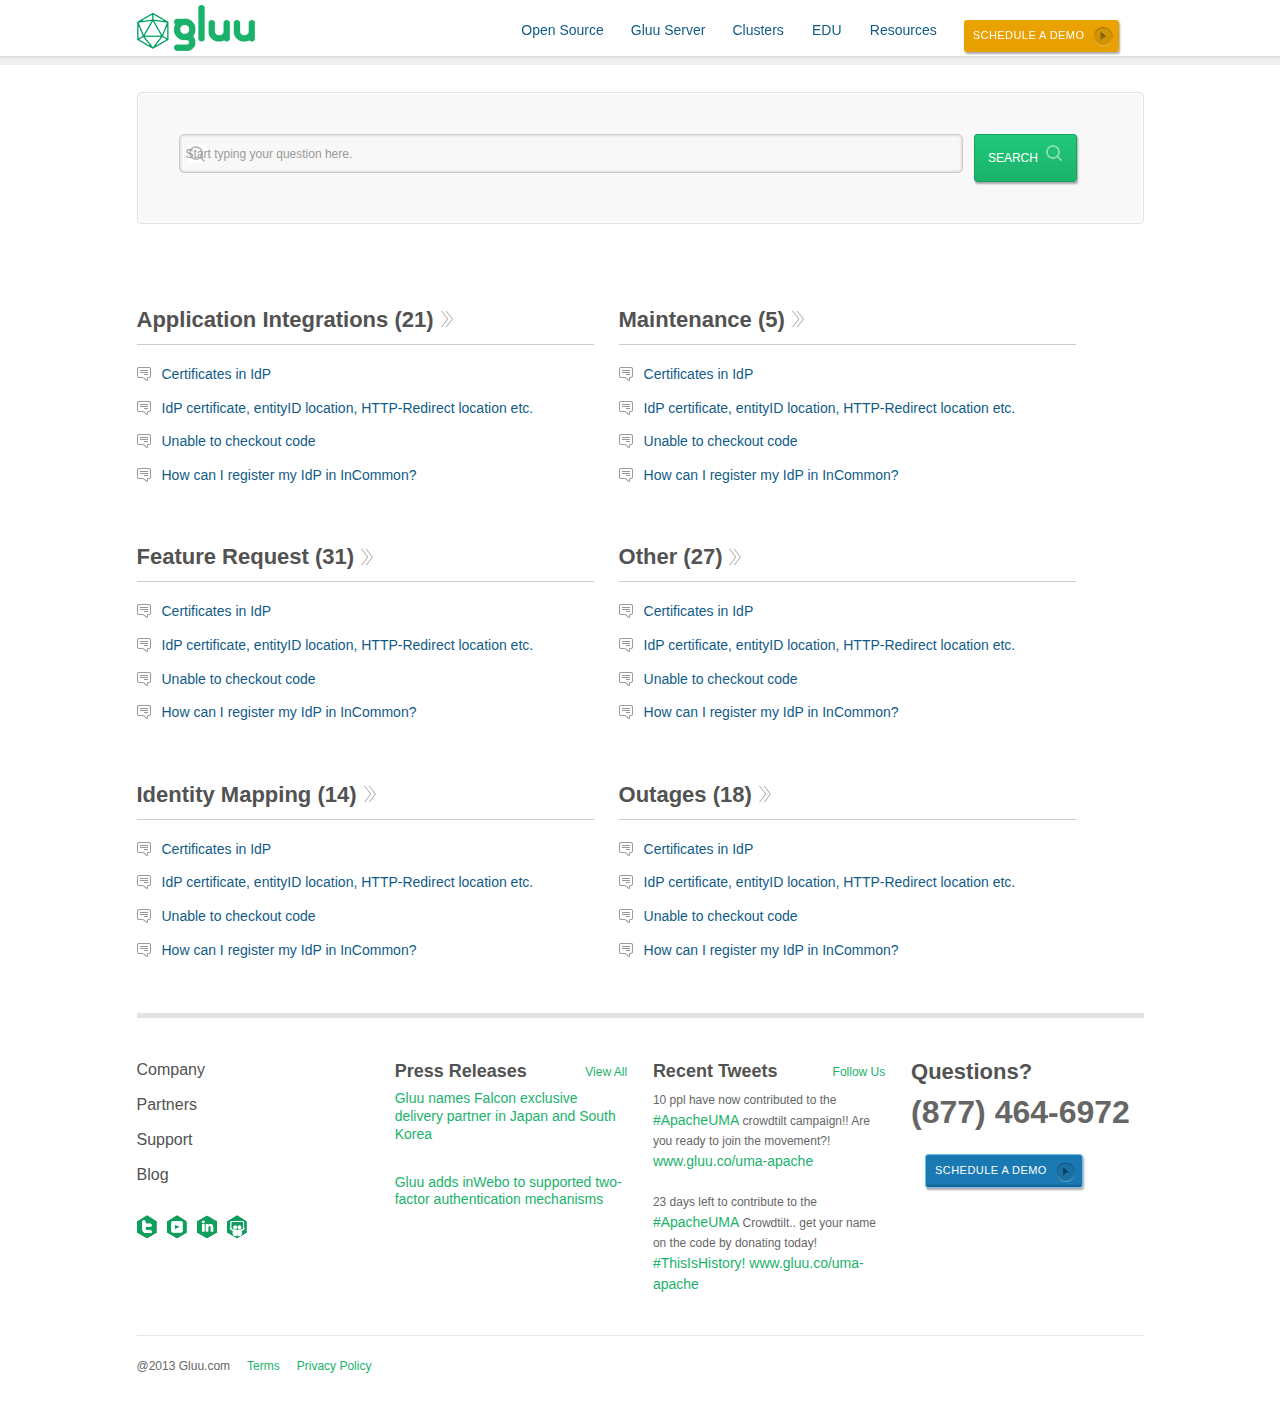
<file: static/index.html>
<!doctype html>
<html lang="en">
<head>
<meta charset="utf-8" />
<meta name="viewport" content="width=device-width, initial-scale=1.0, maximum-scale=1">
<title>Untitled Document</title>
<meta name='robots' content='noindex,nofollow' />
<link rel="stylesheet" type="text/css" media="all" href="bootstrap/css/bootstrap.css" />
<link rel="stylesheet" type="text/css" media="all" href="bootstrap/css/bootstrap-responsive.css" />
<link rel="stylesheet" type="text/css" media="all" href="css/reset.css" />
<link rel="stylesheet" type="text/css" media="all" href="css/style.css" />
<link rel="stylesheet" type="text/css" media="all" href="css/overrides.css" />
<script src="http://ajax.googleapis.com/ajax/libs/jquery/1.8.1/jquery.min.js"></script>
    
<script type="text/javascript">
jQuery(document).ready(function($){

	$('#menu-main_nav>li').append('<div class="arrow-pointer2-container"><div class="arrow-pointer2"></div></div>');
	$('#menu-main_nav li:last-child').addClass('schedule-btn-wrapper');
	$('.schedule-btn-wrapper a').addClass('schedule-button orange');
	$('.schedule-btn-wrapper a').append('<span class="sprite-orange_click_icon"></span>');
	
		if ($('.widget_latest_tweets_widget').length > 0) {
		$('.widget_latest_tweets_widget').append('<a class="twitter-follow-link" href="https://twitter.com/GluuFederation">Follow Us</a>');
	}
	
	if ($('.recent-posts-extended').length > 0) {
		$('.recent-posts-extended').append('<a class="view-all-link" href="http://www.gluu.org/resources/press-releases/">View All</a>');
	}
	
	
});
</script>
</head>

<body>
<div class="top-bar">
<div class="container">
<!-- begin menu-->
	<header class="row-fluid" id="custom-nav">
		<div class="hidden-phone hidden-tablet span2 logo"><a href="#"><img src="images/logo.png" alt="gluu logo" /></a></div>
		<nav class="span10 main-nav-wrapper navbar navbar-inverse">
			<div class="navbar-inner">
		
			<a class="btn btn-navbar" data-toggle="collapse" data-target=".nav-collapse">
				<span class="icon-bar"></span>
				<span class="icon-bar"></span>
				<span class="icon-bar"></span>
			</a>
		
		<a class="brand visible-phone visible-tablet" id="brand-name" href="http://www.gluu.org/"><img src="images/logo.png" alt="gluu logo" /></a>
		
		<div class="nav-collapse collapse">
			<ul id="menu-main_nav" class="main-nav">
				<li><a href="http://www.gluu.org/open-source/open-source-vs-on-demand/">Open Source</a></li>
				<li><a href="http://www.gluu.org/gluu-server/overview/">Gluu Server</a></li>
				<li><a href="http://www.gluu.org/clusters/">Clusters</a></li>
				<li><a href="http://www.gluu.org/edu/">EDU</a></li>
				<li><a href="http://www.gluu.org/resources/documents/">Resources</a></li>
				<li><a href="http://gluu.youcanbook.me/">Schedule a Demo</a></li>
			</ul>
		</div>
		
		</div>	
		</nav>
	</header>
<!-- end menu-->
</div>
<div class="top-bar-shadow"></div>
</div>


<div class="nobanner-page-offset"></div>

<div class="container main">

        

<div class="dk-inner">
  
<div class="row-fluid">  
<div class="span12">
<div class="dk-roof">
  <h2 class="primary"><a href="/">Welcome to our Question and Answers Center.</a></h2>
  <h4>Search for answers to your questions below, or ask your own.</h4>
</div>

  <div class="dk-search">
    <form action="/questions/" method="get">
      <input class="question-search" placeholder="Start typing your question here." type="text" name="title"/> <input value="Search" type="submit" class="submit-question-search" />
    </form>
    <div class="clear"></div>
  </div>
</div><!-- end span12-->
</div><!-- first row end-->

<div class="row-fluid content-row">
<div class="span12"> 
  <div class="dk-content">
    

<div class="dk-widget">
  
<style>
    /*div#multiColumn {
    -moz-column-count: 2;
    -moz-column-gap: 20px;
    -webkit-column-count: 2;
    -webkit-column-gap: 20px;
    column-count: 2;
    column-gap: 20px;
}*/
</style>
<div id="multiColumn" class="row-fluid">
<ul class="span6">
    
        <li>
            <h4><a href="/questions/application-integrations/">Application Integrations</a>&nbsp;(21)<span class="gt-icon">&nbsp;</span></h4>
            <ol class="question-list">
                 <li><a href="/questions/37/certificates-in-idp/">Certificates in IdP</a>&nbsp;</li>
   				<li><a href="/questions/36/idp-certificate-entityid-location-http-redirect-location-etc/">IdP certificate, entityID location, HTTP-Redirect location etc. </a>&nbsp;</li>
    			<li><a href="/questions/34/unable-to-checkout-code/">Unable to checkout code</a>&nbsp;</li>
    			<li><a href="/questions/33/how-can-i-register-my-idp-in-incommon/">How can I register my IdP in InCommon? </a>&nbsp;</li>
            </ol>
        </li>
    
        <li>
            <h4><a href="/questions/feature-request/">Feature Request</a>&nbsp;(31)<span class="gt-icon">&nbsp;</span></h4>
            <ol class="question-list">
                <li><a href="/questions/37/certificates-in-idp/">Certificates in IdP</a>&nbsp;</li>
   				<li><a href="/questions/36/idp-certificate-entityid-location-http-redirect-location-etc/">IdP certificate, entityID location, HTTP-Redirect location etc. </a>&nbsp;</li>
    			<li><a href="/questions/34/unable-to-checkout-code/">Unable to checkout code</a>&nbsp;</li>
    			<li><a href="/questions/33/how-can-i-register-my-idp-in-incommon/">How can I register my IdP in InCommon? </a>&nbsp;</li>      
            </ol>
        </li>
    
        <li>
            <h4><a href="/questions/identity-mapping/">Identity Mapping</a>&nbsp;(14)<span class="gt-icon">&nbsp;</span></h4>
            <ol class="question-list">
               <li><a href="/questions/37/certificates-in-idp/">Certificates in IdP</a>&nbsp;</li>
   				<li><a href="/questions/36/idp-certificate-entityid-location-http-redirect-location-etc/">IdP certificate, entityID location, HTTP-Redirect location etc. </a>&nbsp;</li>
    			<li><a href="/questions/34/unable-to-checkout-code/">Unable to checkout code</a>&nbsp;</li>
    			<li><a href="/questions/33/how-can-i-register-my-idp-in-incommon/">How can I register my IdP in InCommon? </a>&nbsp;</li>
            </ol>
        </li>
</ul>
<ul class="span6">    
        <li>
            <h4><a href="/questions/maintenance/">Maintenance</a>&nbsp;(5)<span class="gt-icon">&nbsp;</span></h4>
            <ol class="question-list">
                <li><a href="/questions/37/certificates-in-idp/">Certificates in IdP</a>&nbsp;</li>
   				<li><a href="/questions/36/idp-certificate-entityid-location-http-redirect-location-etc/">IdP certificate, entityID location, HTTP-Redirect location etc. </a>&nbsp;</li>
    			<li><a href="/questions/34/unable-to-checkout-code/">Unable to checkout code</a>&nbsp;</li>
    			<li><a href="/questions/33/how-can-i-register-my-idp-in-incommon/">How can I register my IdP in InCommon? </a>&nbsp;</li>  
            </ol>
        </li>
    
        <li>
            <h4><a href="/questions/other/">Other</a>&nbsp;(27)<span class="gt-icon">&nbsp;</span></h4>
            <ol class="question-list">
              	<li><a href="/questions/37/certificates-in-idp/">Certificates in IdP</a>&nbsp;</li>
   				<li><a href="/questions/36/idp-certificate-entityid-location-http-redirect-location-etc/">IdP certificate, entityID location, HTTP-Redirect location etc. </a>&nbsp;</li>
    			<li><a href="/questions/34/unable-to-checkout-code/">Unable to checkout code</a>&nbsp;</li>
    			<li><a href="/questions/33/how-can-i-register-my-idp-in-incommon/">How can I register my IdP in InCommon? </a>&nbsp;</li>
            </ol>
        </li>
    
        <li>
            <h4><a href="/questions/outages/">Outages</a>&nbsp;(18)<span class="gt-icon">&nbsp;</span></h4>
            <ol class="question-list">
    			<li><a href="/questions/37/certificates-in-idp/">Certificates in IdP</a>&nbsp;</li>
   				<li><a href="/questions/36/idp-certificate-entityid-location-http-redirect-location-etc/">IdP certificate, entityID location, HTTP-Redirect location etc. </a>&nbsp;</li>
    			<li><a href="/questions/34/unable-to-checkout-code/">Unable to checkout code</a>&nbsp;</li>
    			<li><a href="/questions/33/how-can-i-register-my-idp-in-incommon/">How can I register my IdP in InCommon? </a>&nbsp;</li>
 
            </ol>
        </li>
    	
</ul>
</div>

</div>


        </div>


        <div class="clear"></div>
</div>


  </div>
</div><!-- span12 end-->
    </div><!-- content-row end-->
  </div>

  
</div>



	</div>

<footer class="container footer-container">
	<div class="row-fluid">
		<div class="span3">
			<ul class="footer-nav">
				<li><a href="http://www.gluu.org/company/our-story/">Company</a></li>
				<li><a href="http://www.gluu.org/partners/overview/">Partners</a></li>
				<li><a href="https://support.gluu.org/">Support</a></li>
				<li><a href="http://www.gluu.org/blog/">Blog</a></li>
			</ul>
			<ul class="social-links">
				<li><a href="https://twitter.com/GluuFederation"><img src="images/social_twitter.png" alt="twitter" /></a></li>
				<li><a href="http://youtube.com/gluufederation"><img src="images/social_you_tube.png" alt="you-tube" /></a></li>
				<li><a href="http://www.linkedin.com/company/gluu-inc."><img src="images/social_linked_in.png" alt="linked-in" /></a></li>
				<li><a href="http://www.slideshare.net/gluu"><img src="images/social_slideshare.png" alt="Slideshare" /></a></li>
			</ul>
		</div>
		
		<aside class="recent-posts-extended span3">
			<div class="widget-title">Press Releases</div>
			<ul class="press-releases-widget">
				<li>
					<h3><a href="#">Gluu names Falcon exclusive delivery partner in Japan and South Korea</a></h3>
				</li>
				<li>
					<h3><a href="#">Gluu adds inWebo to supported two-factor authentication mechanisms</a></h3>
				</li>
			</ul>
		</aside>
		
		<aside class="widget_latest_tweets_widget span3">
			<div class="widget-title">Recent Tweets</div>
			<ul class="tweets-widget">
			<li><p class="tweet-text">10 ppl have now contributed to the <a href="#">#ApacheUMA</a> crowdtilt campaign!! Are you ready to join the movement?! <a href="#">www.gluu.co/uma-apache</a></p></li>
			<li><p class="tweet-text">23 days left to contribute to the <a href="#">#ApacheUMA</a> Crowdtilt.. get your name on the code by donating today! <a href="#">#ThisIsHistory! www.gluu.co/uma-apache</a></p></li>
			</ul>
		</aside>	
		<div class="span3 question-container">
			<h4>Questions?</h4>
			<strong>(877) 464-6972</strong>
			<a class="schedule-button blue" href="#">Schedule a demo<span class="sprite-blue_click_icon"></span></a>
		</div>
	</div>
	<div class="row-fluid bottom-line">
		<div class="span12">
			<ul class="copyright-list">
				<li>@2013 Gluu.com</li>
				<li><a href="http://www.gluu.org/terms/">Terms</a></li>
				<li><a href="http://www.gluu.org/privacy-policy/">Privacy Policy</a></li>
			</ul>
		</div>
	</div>
</footer>


<script src="bootstrap/js/bootstrap.min.js"></script>

</body>

</html>
</file>
<file: static/css/style.css>
.sprite-sprite, .sprite-access_management_ic, .sprite-authentication_logic_ic, .sprite-blue_click_icon, .sprite-dark_blue_click_icon, .sprite-dedicated_server_ic, .sprite-directory_integration_ic, .sprite-double_gt, .sprite-enlarge_icon, .sprite-green_click_icon, .sprite-list_round_bg, .sprite-magnifying_glass, .sprite-marker_bg, .sprite-no_icon, .sprite-open_quotemark, .sprite-orange_click_icon, .sprite-pointer, .sprite-premise_cloud_ic, .sprite-services_build, .sprite-services_design, .sprite-services_operate, .sprite-services_transfer, .sprite-single_sign_on_ic, .sprite-team_bgimg, .sprite-team_breakerbg, .sprite-team_email, .sprite-team_in, .sprite-team_twitter, .sprite-yes_icon, .sprite-yes_round_icon, .gt-icon {
  background: url('../images/sprite-sb729cdb28f.png') no-repeat;
}

.sprite-access_management_ic {
  background-position: 0 -51px;
}

.sprite-authentication_logic_ic {
  background-position: 0 0;
}

.sprite-blue_click_icon {
  background-position: 0 -304px;
}

.sprite-dark_blue_click_icon {
  background-position: 0 -368px;
}

.sprite-dedicated_server_ic {
  background-position: 0 -197px;
}

.sprite-directory_integration_ic {
  background-position: 0 -138px;
}

.sprite-double_gt {
  background-position: 0 -859px;
}

.sprite-enlarge_icon {
  background-position: 0 -825px;
}

.sprite-green_click_icon {
  background-position: 0 -388px;
}

.sprite-list_round_bg {
  background-position: 0 -799px;
}

.sprite-magnifying_glass {
  background-position: 0 -901px;
}

.sprite-marker_bg {
  background-position: 0 -745px;
}

.sprite-no_icon {
  background-position: 0 -729px;
}

.sprite-open_quotemark {
  background-position: 0 -842px;
}

.sprite-orange_click_icon {
  background-position: 0 -348px;
}

.sprite-pointer {
  background-position: 0 -917px;
}

.sprite-premise_cloud_ic {
  background-position: 0 -99px;
}

.sprite-services_build {
  background-position: 0 -677px;
}

.sprite-services_design {
  background-position: 0 -703px;
}

.sprite-services_operate {
  background-position: 0 -651px;
}

.sprite-services_transfer {
  background-position: 0 -877px;
}

.sprite-single_sign_on_ic {
  background-position: 0 -246px;
}

.sprite-team_bgimg {
  background-position: 0 -432px;
}

.sprite-team_breakerbg {
  background-position: 0 -781px;
}

.sprite-team_email {
  background-position: 0 -609px;
}

.sprite-team_in {
  background-position: 0 -324px;
}

.sprite-team_twitter {
  background-position: 0 -408px;
}

.sprite-yes_icon {
  background-position: 0 -633px;
}

.sprite-yes_round_icon {
  background-position: 0 -788px;
}

.services-nav-wrapper a {
  -webkit-box-shadow: black 0px 0px 4px;
  -moz-box-shadow: black 0px 0px 4px;
  box-shadow: black 0px 0px 4px;
}

.banner-content-inner h3 {
  text-shadow: rgba(0, 0, 0, 0.2) 1px 1px 0, rgba(0, 0, 0, 0.2) 1px 1px 0, rgba(0, 0, 0, 0.1) 1px 3px 0;
}

.question-list, .search_list {
  margin-left: 0;
}
.question-list li, .search_list li {
  padding-left: 14px;
  background: url('../images/search-list-icon.png?1375767440') no-repeat 0px 2px;
  list-style-type: none;
}

.search-results .question-list {
  margin-left: 0;
}
.search-results .question-list li {
  padding-left: 14px;
  background: url('../images/question_bullet.png?1375982288') no-repeat -1.5px 1px;
  list-style-type: none;
}

.question-list li, .search_list li, .search-results .question-list li {
  padding-left: 25px;
}

.dk-sidebar ul {
  margin-left: 0;
}
.dk-sidebar ul li {
  padding-left: 14px;
  background: url('../images/grays_bullit.png?1375814600') no-repeat 3.5px 5.5px;
  list-style-type: none;
}

.dk-sidebar li {
  padding-left: 21px !important;
}

.dk-sidebar a, .search_list a, .question-list a, .center-inner a {
  color: #115b87;
}
.dk-sidebar a:link, .search_list a:link, .question-list a:link, .center-inner a:link {
  color: #115b87;
}
.dk-sidebar a:hover, .search_list a:hover, .question-list a:hover, .center-inner a:hover {
  text-decoration: underline;
}
.dk-sidebar a:visited, .search_list a:visited, .question-list a:visited, .center-inner a:visited {
  color: #115b87;
}
.dk-sidebar a:hover, .search_list a:hover, .question-list a:hover, .center-inner a:hover {
  color: #115b87;
}
.dk-sidebar a:active, .search_list a:active, .question-list a:active, .center-inner a:active {
  color: #115b87;
}

.search-results .question-list a {
  color: #666666;
}
.search-results .question-list a:link {
  color: #666666;
}
.search-results .question-list a:hover {
  text-decoration: underline;
}
.search-results .question-list a:visited {
  color: #666666;
}
.search-results .question-list a:hover {
  color: #666666;
}
.search-results .question-list a:active {
  color: #666666;
}

.schedule-btn-wrapper .dropdown-menu li {
  display: block;
  width: 100%;
  text-align: center;
  margin: 0;
  padding: 0;
}
.schedule-btn-wrapper .dropdown-menu li a {
  color: #115b87;
  display: block;
  background: none;
  padding: 15px 0;
  margin: 0;
}
.schedule-btn-wrapper .dropdown-menu li a:visited {
  color: #115b87;
}
.schedule-btn-wrapper .dropdown-menu li a:hover {
  color: #1ab26b;
}
.schedule-btn-wrapper .dropdown-menu li a:active {
  color: #115b87;
}

.green, .btn-group a.btn.schedule-button {
  -webkit-border-radius: 3px;
  -moz-border-radius: 3px;
  -ms-border-radius: 3px;
  -o-border-radius: 3px;
  border-radius: 3px;
  background: url('[data-uri]');
  background: -webkit-gradient(linear, 50% 0%, 50% 100%, color-stop(0%, #21c87a), color-stop(100%, #1ab26b));
  background: -webkit-linear-gradient(#21c87a, #1ab26b);
  background: -moz-linear-gradient(#21c87a, #1ab26b);
  background: -o-linear-gradient(#21c87a, #1ab26b);
  background: linear-gradient(#21c87a, #1ab26b);
  -webkit-box-shadow: rgba(43, 43, 43, 0.4) 1px 2px 2px;
  -moz-box-shadow: rgba(43, 43, 43, 0.4) 1px 2px 2px;
  box-shadow: rgba(43, 43, 43, 0.4) 1px 2px 2px;
  border: 1px solid #12a35f;
  color: #fff;
  padding: 13px 38px 13px 13px;
  text-transform: uppercase;
  font-size: 12px;
  text-shadow: none;
  float: none;
  -webkit-transition: all 0.1s ease-in-out;
  -moz-transition: all 0.1s ease-in-out;
  -o-transition: all 0.1s ease-in-out;
  transition: all 0.1s ease-in-out;
}
.green:link, .btn-group a.btn.schedule-button:link, .green:visited, .btn-group a.btn.schedule-button:visited, .green:focus, .btn-group a.btn.schedule-button:focus {
  background: url('[data-uri]');
  background: -webkit-gradient(linear, 50% 0%, 50% 100%, color-stop(0%, #21c87a), color-stop(100%, #1ab26b));
  background: -webkit-linear-gradient(#21c87a, #1ab26b);
  background: -moz-linear-gradient(#21c87a, #1ab26b);
  background: -o-linear-gradient(#21c87a, #1ab26b);
  background: linear-gradient(#21c87a, #1ab26b);
}
.green:hover, .btn-group a.btn.schedule-button:hover {
  background: url('[data-uri]');
  background: -webkit-gradient(linear, 50% 0%, 50% 100%, color-stop(0%, #21c87a), color-stop(100%, #17995c));
  background: -webkit-linear-gradient(#21c87a, #17995c);
  background: -moz-linear-gradient(#21c87a, #17995c);
  background: -o-linear-gradient(#21c87a, #17995c);
  background: linear-gradient(#21c87a, #17995c);
}
.green:active, .btn-group a.btn.schedule-button:active {
  background: url('[data-uri]');
  background: -webkit-gradient(linear, 50% 0%, 50% 100%, color-stop(0%, #17995c), color-stop(100%, #21c87a));
  background: -webkit-linear-gradient(#17995c, #21c87a);
  background: -moz-linear-gradient(#17995c, #21c87a);
  background: -o-linear-gradient(#17995c, #21c87a);
  background: linear-gradient(#17995c, #21c87a);
}

.dk-inner {
  padding: 0;
}
.dk-inner .dk-search {
  background-color: #f9f8f8;
  border: solid 1px #e3e0e0;
  -webkit-border-radius: 5px;
  -moz-border-radius: 5px;
  -ms-border-radius: 5px;
  -o-border-radius: 5px;
  border-radius: 5px;
  padding: 0;
  margin-bottom: 24px;
}
.dk-inner .dk-search form {
  padding: 40px 0px 40px 40px;
  border: 1px solid white;
  -webkit-border-radius: 5px;
  -moz-border-radius: 5px;
  -ms-border-radius: 5px;
  -o-border-radius: 5px;
  border-radius: 5px;
}
.dk-inner .dk-search form input.question-search {
  background: url('../images/search-icon.png?1375771028') no-repeat 8px 10px;
  -webkit-border-radius: 5px;
  -moz-border-radius: 5px;
  -ms-border-radius: 5px;
  -o-border-radius: 5px;
  border-radius: 5px;
  padding-left: 4px 4px 4px 35px;
  height: 29px !important;
  width: 80%;
  float: left;
  margin-right: 11px;
  font-size: 12px;
  color: #666;
}
.dk-inner .dk-search form .submit-question-search {
  -webkit-border-radius: 3px;
  -moz-border-radius: 3px;
  -ms-border-radius: 3px;
  -o-border-radius: 3px;
  border-radius: 3px;
  background: url('../images/magnifying_glass.png?1375808004') no-repeat 71px 10px, url('[data-uri]');
  background: url('../images/magnifying_glass.png?1375808004') no-repeat 71px 10px, -webkit-gradient(linear, 50% 0%, 50% 100%, color-stop(0%, #21c87a), color-stop(100%, #1ab26b));
  background: url('../images/magnifying_glass.png?1375808004') no-repeat 71px 10px, -webkit-linear-gradient(#21c87a, #1ab26b);
  background: url('../images/magnifying_glass.png?1375808004') no-repeat 71px 10px, -moz-linear-gradient(#21c87a, #1ab26b);
  background: url('../images/magnifying_glass.png?1375808004') no-repeat 71px 10px, -o-linear-gradient(#21c87a, #1ab26b);
  background: url('../images/magnifying_glass.png?1375808004') no-repeat 71px 10px, linear-gradient(#21c87a, #1ab26b);
  -webkit-box-shadow: rgba(43, 43, 43, 0.4) 1px 2px 2px;
  -moz-box-shadow: rgba(43, 43, 43, 0.4) 1px 2px 2px;
  box-shadow: rgba(43, 43, 43, 0.4) 1px 2px 2px;
  border: 1px solid #12a35f;
  color: #fff;
  padding: 13px 38px 13px 13px;
  text-transform: uppercase;
  font-size: 12px;
  text-shadow: none;
  float: none;
  height: 100%;
  -webkit-transition: all 0.1s ease-in-out;
  -moz-transition: all 0.1s ease-in-out;
  -o-transition: all 0.1s ease-in-out;
  transition: all 0.1s ease-in-out;
}
.dk-inner .dk-search form .submit-question-search:hover {
  background: url('../images/magnifying_glass.png?1375808004') no-repeat 71px 10px, url('[data-uri]');
  background: url('../images/magnifying_glass.png?1375808004') no-repeat 71px 10px, -webkit-gradient(linear, 50% 0%, 50% 100%, color-stop(0%, #21c87a), color-stop(100%, #17995c));
  background: url('../images/magnifying_glass.png?1375808004') no-repeat 71px 10px, -webkit-linear-gradient(#21c87a, #17995c);
  background: url('../images/magnifying_glass.png?1375808004') no-repeat 71px 10px, -moz-linear-gradient(#21c87a, #17995c);
  background: url('../images/magnifying_glass.png?1375808004') no-repeat 71px 10px, -o-linear-gradient(#21c87a, #17995c);
  background: url('../images/magnifying_glass.png?1375808004') no-repeat 71px 10px, linear-gradient(#21c87a, #17995c);
}
.dk-inner .dk-search form .submit-question-search:active {
  background: url('../images/magnifying_glass.png?1375808004') no-repeat 71px 10px, url('[data-uri]');
  background: url('../images/magnifying_glass.png?1375808004') no-repeat 71px 10px, -webkit-gradient(linear, 50% 0%, 50% 100%, color-stop(0%, #17995c), color-stop(100%, #21c87a));
  background: url('../images/magnifying_glass.png?1375808004') no-repeat 71px 10px, -webkit-linear-gradient(#17995c, #21c87a);
  background: url('../images/magnifying_glass.png?1375808004') no-repeat 71px 10px, -moz-linear-gradient(#17995c, #21c87a);
  background: url('../images/magnifying_glass.png?1375808004') no-repeat 71px 10px, -o-linear-gradient(#17995c, #21c87a);
  background: url('../images/magnifying_glass.png?1375808004') no-repeat 71px 10px, linear-gradient(#17995c, #21c87a);
}
.dk-inner .dk-content .dk-widget {
  border: none;
  -webkit-box-shadow: none;
  -moz-box-shadow: none;
  box-shadow: none;
}

.sign-in-up {
  margin: 0;
  padding: 0;
  border: 0;
  overflow: hidden;
  *zoom: 1;
}
.sign-in-up li {
  list-style-image: none;
  list-style-type: none;
  margin-left: 0;
  white-space: nowrap;
  display: inline;
  float: left;
  padding-left: 7px;
  padding-right: 7px;
}
.sign-in-up li:first-child, .sign-in-up li.first {
  padding-left: 0;
}
.sign-in-up li:last-child {
  padding-right: 0;
}
.sign-in-up li.last {
  padding-right: 0;
}
.sign-in-up li {
  padding-top: 20px;
}

.search-results {
  background-color: #f9f8f8;
  border: solid 1px #e3e0e0;
  -webkit-border-radius: 5px;
  -moz-border-radius: 5px;
  -ms-border-radius: 5px;
  -o-border-radius: 5px;
  border-radius: 5px;
}

.center {
  background-color: #f2f2f2;
  border: solid 1px #e3e0e0;
  -webkit-border-radius: 5px;
  -moz-border-radius: 5px;
  -ms-border-radius: 5px;
  -o-border-radius: 5px;
  border-radius: 5px;
}

.search-results .span12 {
  padding: 40px 0px 40px 40px;
  border: 1px solid white;
  -webkit-border-radius: 5px;
  -moz-border-radius: 5px;
  -ms-border-radius: 5px;
  -o-border-radius: 5px;
  border-radius: 5px;
}

.center {
  max-width: 330px;
  margin: 77px auto 0 auto;
}

.center-inner {
  padding: 22px 25px 18px 24px;
  border: 1px solid white;
  -webkit-border-radius: 5px;
  -moz-border-radius: 5px;
  -ms-border-radius: 5px;
  -o-border-radius: 5px;
  border-radius: 5px;
  text-align: center;
}

.center-inner p, .center-inner a {
  font-size: 14px;
}

.center-inner p {
  margin-bottom: 16px;
}

.dk-widget h3 em {
  font-size: 22px;
}

#multiColumn h4, .dk-widget h3 {
  line-height: 1em;
  border-bottom: 1px solid #ccc;
  margin: 0 !important;
  padding-top: 61px;
  padding-bottom: 13px;
  overflow: hidden;
  font-size: 22px;
  color: #525252;
}

#multiColumn h4 a, .dk-widget h3 a {
  color: #525252;
  font-size: 22px;
}
#multiColumn h4 a:hover, .dk-widget h3 a:hover {
  text-decoration: underline;
}
#multiColumn h4 a:visited, .dk-widget h3 a:visited {
  color: #525252;
}
#multiColumn h4 a:hover, .dk-widget h3 a:hover {
  color: #525252;
}
#multiColumn h4 a:active, .dk-widget h3 a:active {
  color: #525252;
}

.gt-icon {
  display: -moz-inline-stack;
  display: inline-block;
  vertical-align: middle;
  *vertical-align: auto;
  zoom: 1;
  *display: inline;
  width: 12px;
  height: 18px;
  background-position: 0 -859px;
  background-repeat: no-repeat;
  margin-left: 7px;
  margin-top: -4px;
}
</file>
<file: static/css/overrides.css>
body{font-family: Arial, "Helvetica Neue", Helvetica, sans-serif; font-size:14px; color:#666; background-color:#fff !important;}
body article *, body aside *, body .main *, .jump-to-anchors-wrapper{font-size:14px;}
	
.copyright-list{font-size:12px;}
header{min-height:55px;}
.top-bar{
	min-height:55px;
	background-color:#fff;
	position:fixed;
	top:0;
	left:0;
	width:100%;
	z-index:800;}
.sign-in-up{}
.logged-in .top-bar{top:28px;}
img.img-rounded{border:3px solid #c9c9c9;}
.footer-container{border-top:5px solid #e3e3e3; padding-top:44px; padding-bottom:36px;}
h1, h2, h3{text-align:left; border:0px solid black;}
a:link, a:hover, a:active, .visited{text-decoration:none;}
a:link, a:active, a:visited{/*color:#525252;*/color:#1ab26b;}
.widget_nav_menu a:link, .widget_nav_menu a:active, .widget_nav_menu a:visited{color:#525252;}
.footer-nav a:link, .footer-nav a:active, .footer-nav a:visited, .to-top:link, .to-top:active, .to-resources:link, .to-resources:active, .to-resources:visited{color:#525252;}
a:hover, .to-top:hover{color:#1ab26b;}
.to-top:hover, .to-top:visited, .to-resources:hover{color:#115b87;}

.logo{border:0px solid black; padding-top:5px;}
.main-nav-wrapper{border:0px solid black; padding-top:0px; /*overflow:hidden;*/}

.services-description-wrapper{margin-top:0;}
.template-front-page .services-description-wrapper{margin-top:10px;}

/*main nav*/
.main-nav{overflow:visible; float:right;}
.main-nav li{padding-top:20px;}
.schedule-btn-wrapper{padding-top:8px;}
.main-nav li a{line-height:1em;}
.schedule-btn-wrapper a{line-height:1em;}
.main-nav li{display:inline-block; float:left; margin-left:27px; font-size:14px; border:0px solid black;}
.main-nav li{text-align:center; height:36px;}
.main-nav .arrow-pointer2{display:inline-block; width:32px; height:23px;}
.main-nav a{display:inline-block; border:0px solid black;}
.main-nav span{display:block;}
.arrow-pointer2-container{display:block; border:0px solid black;}
.current-menu-item .arrow-pointer2, .current-page-ancestor .arrow-pointer2{border:0px solid red; background-image:url(../images/feature_arrow.png); background-repeat:no-repeat;}
.main-nav .current-menu-item a:link, .main-nav .current-menu-item a:active, .main-nav .current-menu-item a:visited, .main-nav .current-page-ancestor a:link, .main-nav .current-page-ancestor a:active, .main-nav .current-page-ancestor a:visited{color:#1ab26b;}
.main-nav li:first-child{margin-left:0;}
.main-nav a:link, .main-nav a:active, .main-nav a:visited{color:#115b87;}
.main-nav a:hover{color:#1ab26b;}

.left-side-nav li, .right-side-nav li{margin-top:2px;}
li.email-item{margin-top:18px;}
li.email-item a{display:inline-block; padding:0;}
.content-column{/*border-right:1px solid #d3d3d3;*/ padding-right:20px; position:relative;}
.right-side-nav{/*border-left:1px solid #d3d3d3; padding-left:20px;*/}
.vertical-breaker{position:absolute; top:0; right:0; width:1px; height:272px; background-color:#d3d3d3;}
.left-side-nav a, .right-side-nav a{display:block; padding:12px 7px;}
.left-side-nav .current-menu-item a, .right-side-nav .current-menu-item a{background-color:#1ab26b; color:#fff; border-radius:4px;}
.left-side-nav li:first-child, .current-menu-item li:first-child{margin-top:0;}
.main h3, .main h3 .blue-text{font-size:22px; line-height:1em; padding-bottom:20px; padding-top:3px;}
.blue-text{color:#115b87;}
.main p{line-height:1.4em; margin-bottom:27px; border:0px solid black;}

.banner-wrapper{margin-top:64px; min-height:256px; background: #089654; /* Old browsers */
/* IE9 SVG, needs conditional override of 'filter' to 'none' */
background: url([data-uri]);
background: -moz-linear-gradient(top,  #089654 0%, #1ab26b 100%); /* FF3.6+ */
background: -webkit-gradient(linear, left top, left bottom, color-stop(0%,#089654), color-stop(100%,#1ab26b)); /* Chrome,Safari4+ */
background: -webkit-linear-gradient(top,  #089654 0%,#1ab26b 100%); /* Chrome10+,Safari5.1+ */
background: -o-linear-gradient(top,  #089654 0%,#1ab26b 100%); /* Opera 11.10+ */
background: -ms-linear-gradient(top,  #089654 0%,#1ab26b 100%); /* IE10+ */
background: linear-gradient(to bottom,  #089654 0%,#1ab26b 100%); /* W3C */
filter: progid:DXImageTransform.Microsoft.gradient( startColorstr='#089654', endColorstr='#1ab26b',GradientType=0 ); /* IE6-8 */
border-bottom:1px solid #93dbb9;
}
.top-bar-shadow{height:9px; 
-moz-box-shadow:    inset  0  5px 5px -5px #c4c4c4;
-webkit-box-shadow: inset  0  5px 5px -5px #c4c4c4;
box-shadow:        inset  0  5px 5px -5px #c4c4c4;}

.top-bar-shadow{background-color:#f0f0f0;}
.template-front-page .top-bar-shadow{
-moz-box-shadow:    inset  0  9px 9px -9px rgba(0,0,0,0.5);
 -webkit-box-shadow: inset  0  9px 9px -9px rgba(0,0,0,0.5);
 box-shadow:        inset  0  9px 9px -9px rgba(0,0,0,0.5);
background-color:#099754;}

.banner-wrapper-inner{position:relative; min-height:256px;}
.banner-img{position:absolute; left:0; bottom:0; z-index:1;}
.banner-content{position:relative; z-index:2;}
.banner-content-inner{border:0px solid black; padding-top:85px;}
.banner-content-inner h3{font-size:40px; color:#fff; line-height:1em; padding-bottom:4px;}
.banner-content-inner p{color:#fff; border:0px solid black; line-height:1.4em;}
.banner-btn-container{padding-top:20px; text-align:center; border:0px solid black; width:80%;}
.services{min-height:173px;}
.page-services{margin-top:64px;}
.services-nav-wrapper{min-height:56px; background: #525252; /* Old browsers */
/* IE9 SVG, needs conditional override of 'filter' to 'none' */
background: url([data-uri]);
background: -moz-linear-gradient(top,  #525252 0%, #3b3b3b 37%); /* FF3.6+ */
background: -webkit-gradient(linear, left top, left bottom, color-stop(0%,#525252), color-stop(37%,#3b3b3b)); /* Chrome,Safari4+ */
background: -webkit-linear-gradient(top,  #525252 0%,#3b3b3b 37%); /* Chrome10+,Safari5.1+ */
background: -o-linear-gradient(top,  #525252 0%,#3b3b3b 37%); /* Opera 11.10+ */
background: -ms-linear-gradient(top,  #525252 0%,#3b3b3b 37%); /* IE10+ */
background: linear-gradient(to bottom,  #525252 0%,#3b3b3b 37%); /* W3C */
filter: progid:DXImageTransform.Microsoft.gradient( startColorstr='#525252', endColorstr='#3b3b3b',GradientType=0 ); /* IE6-8 */
box-shadow: 0 10px 8px -8px rgba(0, 0, 0, 0.5);
}

.services-description{font-size:22px; color:#525252; font-weight:bold; text-align:center; padding-top:19px; padding-bottom:21px;}
#info-nav div.span3{position:relative; border:0px solid #fff; min-height:56px; text-align:center; padding-top:9px;}
#info-nav .arrow-pointer{display:inline-block; position:absolute; bottom:-16px; left:74px; width:32px; height:23px;}
#info-nav a{display:inline-block; border-radius:3px; height:36px; width:150px; line-height:36px; border-width:1px; border-style: solid; border-color:#7e7e7e #303030 #3c3c3c #7e7e7e; background-color:#4c4c4c;}
.current-feature .arrow-pointer{border:0px solid red; background-image:url(../images/feature_arrow.png); background-repeat:no-repeat;}
#info-nav .current-feature a{border-width:1px; border-style: solid; border-color: #58c692 #204d38 #1c784d #58c692; background-color:#17b068;}
.services-nav-wrapper a:link, .services-nav-wrapper a:active, .services-nav-wrapper a:hover, .services-nav-wrapper a:visited{color:#fff; font-size:18px; font-weight:bold;}
#info-nav span{width:26px; height:26px; position:absolute; left:8px; top:4px; border:0px solid black;}
#info-nav a{position:relative;}

.services-description-wrapper{background-color:#f0f0f0; min-height:107px; border:0px solid black; 
 -moz-box-shadow:    inset  0  5px 5px -5px #c4c4c4, 
                        inset  0 -5px 5px -5px #d5d5d5;
    -webkit-box-shadow: inset  0  5px 5px -5px #c4c4c4, 
                        inset  0 -5px 5px -5px #d5d5d5;
     box-shadow:        inset  0  5px 5px -5px #c4c4c4, 
                        inset  0 -5px 5px -5px #d5d5d5;}
.page-services .services-description-wrapper{
	min-height:78px;
	-moz-box-shadow:inset  0 -5px 5px -5px #d5d5d5;
    -webkit-box-shadow:inset  0 -5px 5px -5px #d5d5d5;
     box-shadow:inset  0 -5px 5px -5px #d5d5d5;
}

.features{margin-top:25px; margin-bottom: 54px; padding-top:20px; padding-bottom:20px; border:0px solid black; position:relative;}
.features-grid{position:absolute; left:0; top:40px;}
.features-second-row{margin-top:52px;}
.features h3, footer h4, footer .widget-title{color:#525252; font-weight:bold;}
.press-releases-widget h3{font-size:12px; line-height:1.4em; font-weight:normal;}
.press-releases-widget li{margin-top:30px;}
.tweets-widget li{margin-top:20px;}
.press-releases-widget li:first-child, .tweets-widget li:first-child{margin-top:0;}
.features h3{margin-left:8px; line-height:1em; font-size:22px; display:inline-block; width:80%; vertical-align:middle}
footer h4, footer .widget-title{font-size:18px; padding-bottom:10px;}
footer p{padding-top:18px; font-size:12px;}
.question-container h4{font-size:22px;}
.question-container strong{display:block; font-size:32px; padding-top:4px; padding-bottom:26px;}
.question-container a{margin-left:14px;}
.bottom-line{padding-top:40px;}
.bottom-line div{border-top:1px solid #e7e7e7; padding-top:20px;}

.features-item div{min-height:61px; line-height:61px; border:0px solid black;}
.features-item span{display:inline-block; border:0px solid black; vertical-align:middle;}
.features-item p{padding-top:13px;}
.sprite-sprite{}
.sprite-access_management_ic{width:52px; height:48px;}
.sprite-authentication_logic_ic{width:51px; height:51px;}
.sprite-dedicated_server_ic{width:47px; height:49px;}
.sprite-directory_integration_ic{width:51px; height:59px;} 
.sprite-premise_cloud_ic{width:52px; height:39px;}
.sprite-single_sign_on_ic{width:43px; height:58px;}

.trusted-by{padding-bottom:16px;}
.trusted-list{overflow:hidden; border-top:1px solid #e7e7e7; padding:10px 0 15px 0;}
.trusted-list li{display:inline-block; float:left; margin-left:41px; line-height:60px;}
.trusted-list li:first-child{margin-left:0;}
.trusted-list a{border:0px solid black; display:inline-block;}
.trusted-list img{display:inline-block; vertical-align:middle;}

.schedule-button{display:inline-block; margin-right:4px; padding:10px 35px 11px 9px; text-transform: none; border-radius:3px; position:relative;}
a:focus{outline: 0 !important;}
.schedule-button span{width:20px; height:20px; position:absolute; right:6px; top:7px; border:0px solid black;}

a.schedule-button:link, a.schedule-button:hover, a.schedule-button:active, a.schedule-button:visited{color:#fefefe; text-decoration:none; text-transform:uppercase; font-size:11px; letter-spacing:0.04em; box-shadow: 1px 2px 2px rgba(43, 43, 43, 0.4);}
.blue{border:1px solid #73beec; background: #1a79b2; /* Old browsers */
/* IE9 SVG, needs conditional override of 'filter' to 'none' */
background: url([data-uri]);
background: -moz-linear-gradient(top,  #1a79b2 20%, #1a79b2 89%, #115b87 100%); /* FF3.6+ */
background: -webkit-gradient(linear, left top, left bottom, color-stop(20%,#1a79b2), color-stop(89%,#1a79b2), color-stop(100%,#115b87)); /* Chrome,Safari4+ */
background: -webkit-linear-gradient(top,  #1a79b2 20%,#1a79b2 89%,#115b87 100%); /* Chrome10+,Safari5.1+ */
background: -o-linear-gradient(top,  #1a79b2 20%,#1a79b2 89%,#115b87 100%); /* Opera 11.10+ */
background: -ms-linear-gradient(top,  #1a79b2 20%,#1a79b2 89%,#115b87 100%); /* IE10+ */
background: linear-gradient(to bottom,  #1a79b2 20%,#1a79b2 89%,#115b87 100%); /* W3C */
filter: progid:DXImageTransform.Microsoft.gradient( startColorstr='#1a79b2', endColorstr='#115b87',GradientType=0 ); /* IE6-8 */
}
.banner-btn-container .schedule-button{padding:10px 49px 11px 29px;}
.dark-blue{background-color:#115b87; border-width:1px; border-style:solid; border-color:#39779b #0f5a65 #0e5463 #478999;}
.copyright-list{overflow:hidden;}
.copyright-list li{display:inline-block; float:left; margin-left:17px;}
.copyright-list li:first-child{margin-left:0;}
.footer-nav li{border:0px solid black; padding:0; line-height:1em; margin-bottom:19px; font-size:16px;}
.social-links{overflow:hidden; border:0px solid black; padding-top:13px;}
.social-links li{width:20px; height:24px; margin-left:10px; float:left;}
.social-links li:first-child{margin-left:0;}
.enlarge{text-align:right; padding-right:0px;}
.enlarge span{display:inline-block; width:17px; height:17px; margin-right:3px; position:relative; top:3px;}
.page-footer-buttons{text-align:right; padding-bottom:41px;}
.to-top, .to-resources{display:inline-block; background-color:#e8e8e8; padding:6px 12px; font-size:12px; border-radius:7px;}
.single-signon{display:inline-block; background-color:#1a79b2; padding:6px 10px; font-size:12px; border-radius:7px; margin-left:8px;}
.single-signon a:link, .single-signon a:hover, .single-signon a:active, .single-signon a:visited{color:#fff;}
.page-footer-buttons .second-row{padding-top:27px;}
.ox-button{line-height:1em; margin-top:10px;}
p.tweet-details, span.rpwe-time{display:none;}
.server-overview-image{width:293px; float:right; margin:0 0 10px 20px;}
.latest-tweets li{margin-top:16px;}
.latest-tweets li:first-child{margin-top:0;}
p.tweet-text{padding-top:0;}
.rpwe-ul li{border:none;}
.widget_latest_tweets_widget, .recent-posts-extended{position:relative;}
.twitter-follow-link, .view-all-link{position:absolute; top:4px; right:0; font-size:12px;}
.twitter-follow-link:link, .twitter-follow-link:visited, .view-all-link:link, .view-all-link:visited{color:#1ab26b;}
.orange{border:1px solid #df9900; background: #eaa300; /* Old browsers */
/* IE9 SVG, needs conditional override of 'filter' to 'none' */
background: url([data-uri]);
background: -moz-linear-gradient(top,  #eaa300 0%, #e89f00 100%); /* FF3.6+ */
background: -webkit-gradient(linear, left top, left bottom, color-stop(0%,#eaa300), color-stop(100%,#e89f00)); /* Chrome,Safari4+ */
background: -webkit-linear-gradient(top,  #eaa300 0%,#e89f00 100%); /* Chrome10+,Safari5.1+ */
background: -o-linear-gradient(top,  #eaa300 0%,#e89f00 100%); /* Opera 11.10+ */
background: -ms-linear-gradient(top,  #eaa300 0%,#e89f00 100%); /* IE10+ */
background: linear-gradient(to bottom,  #eaa300 0%,#e89f00 100%); /* W3C */
filter: progid:DXImageTransform.Microsoft.gradient( startColorstr='#eaa300', endColorstr='#e89f00',GradientType=0 ); /* IE6-8 */
}
/*#custom-nav*/
#custom-nav .navbar{border:0px solid black !important; margin-bottom:0px;}
#custom-nav .navbar-inner{border-radius:0; background:none; border:0px solid black !important; box-shadow: none;}
.btn.btn-navbar{border-color: #58c692 #58c692; background:#17b068 !important; box-shadow: 1px 2px 2px rgba(43, 43, 43, 0.4); margin-top:20px;}

/*Santosh Code Start here*/
	.register-link{ text-align:right; color:#666; font-size:14px;}
	.register-link a{color:#666}
	.register-link a:hover{color:#115b87}
	.support-row{ width:100%; height:auto; margin:0px; padding:0px;}
	
	.search-list-block{ width:460px; height:auto; margin:60px 0px 0px 0px; float:left;}
	.search-block-title-row{ border-bottom:solid 1px #cccccc; height:auto; width:100%; padding-bottom:20px; font-size:22px; color:#525252;}
	.search-block-title-row a{ font-size:22px;}
	.search_list, .question-list{ width:100%; height:auto; margin-top:20px;}
	.search_list li, .question-list li, .dk-sidebar li{margin-top:14px; line-height:1.4em;}
	.search_list li:first-child, .question-list li:first-child, .dk-sidebar li:first-child{margin-top:0px;}
	.search-list-block-right{ width:460px; height:auto; margin:60px 0px 0px 0px; float:right;}
		
	/*Santosh Code End here*/
/*my styles*/
span.dk-label.dk-label-important, span.dk-label.dk-label-success{color:#fff; padding:3px 5px;}
span.dk-label.dk-label-important{background-color:#ff9390;}
span.dk-label.dk-label-success{background-color:#20b06b;}
span.dk-label{background-color:#e7e7e7; padding:3px 5px;}
.container.main{padding-bottom:53px;}
.content-row{padding-top:0px;}
.dk-widget{padding-right:67px;}
.dk-widget h3{padding:0; font-size:22px; color:#525252; font-weight:normal;}
.primary{line-height:1em; padding-bottom:20px;}
.primary a{font-size:22px;}
.primary a:link, .primary a:active, .primary a:visited{color:#525252;}
.primary a:hover{color:#1ab26b;}
.dk-roof h4{color:#666; font-weight:normal; font-size:14px; line-height:1em;}
.dk-roof{padding-bottom:42px;}
.dk-sidebar{border:4px solid #e8e8e8; padding:22px 9px 30px 15px;}
.dk-sidebar h4{font-size:22px; color:#525252; font-weight:500; padding-top:34px;}
.dk-sidebar h4:first-child{padding-top:0;}
.dk-widget hr{width:100%; margin-left:0;}
.dk-sidebar hr{margin:6px 0 4px 0;}
.dk-sidebar ul{}
.inner ul{padding:0; margin:0;}
.dk-widget hr{margin-top:13px;}
.dk-sidebar-wrapper{padding-top:34px;}
input[type="text"], input[type="password"]{height:29px; padding: 4px 6px; margin-bottom: 0px; box-shadow:inset 0px 0px 3px #c3bfbf;}
input[type="text"]:focus, input[type="password"]:focus{box-shadow:inset 0 1px 1px rgba(0, 0, 0, 0.075), 0 0 8px rgba(82, 168, 236, 0.6), inset 0px 0px 3px #c3bfbf;}

.search-results{margin-top:31px;}
.content-row.search-results{padding:0;}

@media (min-width: 1200px) {
	.container{
		width: 1007px;
	}
	#custom-nav .navbar-inner .active a, #custom-nav .navbar-inner .nav-collapse a:hover{background-color:none;}
}

@media (min-width: 768px) and (max-width: 979px) {
	.container{
		width: 724px;
		padding-left:15px;
		padding-right:15px;
	}
	.features h3{
		width:50%;
	}
	.features-grid{position:absolute; left:0; top:60px;}
	.features-second-row{margin-top:72px;}
	/*main nav*/
.main-nav .current-menu-item a:link, .main-nav .current-menu-item a:active, .main-nav .current-menu-item a:visited, .main-nav .current-page-ancestor a:link, .main-nav .current-page-ancestor a:active, .main-nav .current-page-ancestor a:visited{-moz-box-shadow:    inset  0  5px 5px -5px #c4c4c4, 
                        inset  0 -5px 5px -5px #d5d5d5;
    -webkit-box-shadow: inset  0  5px 5px -5px #c4c4c4, 
                        inset  0 -5px 5px -5px #d5d5d5;
     box-shadow:        inset  0  5px 5px -5px #c4c4c4, 
                        inset  0 -5px 5px -5px #d5d5d5;}
 #custom-nav .navbar-inner .nav-collapse .schedule-btn-wrapper a:hover{box-shadow: 1px 2px 2px rgba(43, 43, 43, 0.4);}
 
.main-nav{float:none; padding-top:12px; padding-bottom:12px;}
.main-nav li{padding-top:0px; }
.main-nav li a{display:block;}
.main-nav li.schedule-btn-wrapper a{display:inline-block;}
.schedule-btn-wrapper a{line-height:1em;}
.main-nav li{display:block; float:none; margin:0; border:0px solid black;}
.main-nav li.schedule-btn-wrapper{border:0px solid black; text-align:center; padding-top:12px;}
.schedule-btn-wrapper a:link, .schedule-btn-wrapper a:hover, .schedule-btn-wrapper a:active, .schedule-btn-wrapper a:visited{color:#fff !important;}
.main-nav a{padding-top:12px; padding-bottom:12px;}
.arrow-pointer2-container{display:none; border:0px solid black;}


}

@media (max-width: 767px) {
	.container{
		width: auto;
		padding-left:15px;
		padding-right:15px;
	}
	.banner-wrapper .container{padding-top:200px;}
	.features h3{
		width:40%;
	}
	.schedule-btn-wrapper{
	text-align:center;
	}
	.logo{
	text-align:center;
	}
	/*main nav*/
	.main-nav .current-menu-item a:link, .main-nav .current-menu-item a:active, .main-nav .current-menu-item a:visited, .main-nav .current-page-ancestor a:link, .main-nav .current-page-ancestor a:active, .main-nav .current-page-ancestor a:visited{-moz-box-shadow:    inset  0  5px 5px -5px #c4c4c4, 
                        inset  0 -5px 5px -5px #d5d5d5;
    -webkit-box-shadow: inset  0  5px 5px -5px #c4c4c4, 
                        inset  0 -5px 5px -5px #d5d5d5;
     box-shadow:        inset  0  5px 5px -5px #c4c4c4, 
                        inset  0 -5px 5px -5px #d5d5d5;}
 #custom-nav .navbar-inner .nav-collapse .schedule-btn-wrapper a:hover{box-shadow: 1px 2px 2px rgba(43, 43, 43, 0.4);}
 
.main-nav{float:none; padding-top:12px; padding-bottom:12px;}
.main-nav li{padding-top:0px; }
.main-nav li a{display:block;}
.main-nav li.schedule-btn-wrapper a{display:inline-block;}
.schedule-btn-wrapper a{line-height:1em;}
.main-nav li{display:block; float:none; margin:0; border:0px solid black;}
.main-nav li.schedule-btn-wrapper{border:0px solid black; text-align:center; padding-top:12px;}
.schedule-btn-wrapper a:link, .schedule-btn-wrapper a:hover, .schedule-btn-wrapper a:active, .schedule-btn-wrapper a:visited{color:#fff !important;}
.main-nav a{padding-top:12px; padding-bottom:12px;}
.arrow-pointer2-container{display:none; border:0px solid black;}
	
	.banner-content-inner{padding-top:85px;}
	.features-second-row{margin-top:0;}
	.features-grid{display:none;}
	.current-feature .arrow-pointer, .current-menu-item .arrow-pointer2, .current-page-ancestor .arrow-pointer2{background-image:none;}
	.footer-nav{text-align:center;}
	.social-links{width:112px; margin:0 auto;}
	footer h4{text-align:center;}
	.features-item, footer .span3{padding-top:40px;}
	.first-features-item{padding-top:0;}
	.question-container{text-align:center;}
	.left-side-nav, .right-side-nav, .right-side-nav h3{text-align:center;}
	.content-column{border:none; padding:0;}
	.main-nav li{padding-top:0;}
	.team-name-social{height:100%;}
	.partners .page-footer-buttons{position:relative; right:0; bottom:0;}
	.server-overview-image{width:100%; float:none; margin:0;}
	.page404-offset{margin-top:250px;}
	.home404{margin:0;}
	
	.dk-search{text-align:center;}
	input[type="submit"].submit-question-search{margin-top:15px;}
}

@media (max-width: 979px) {
	.container{
		width: auto;
	}
	
}
</file>
